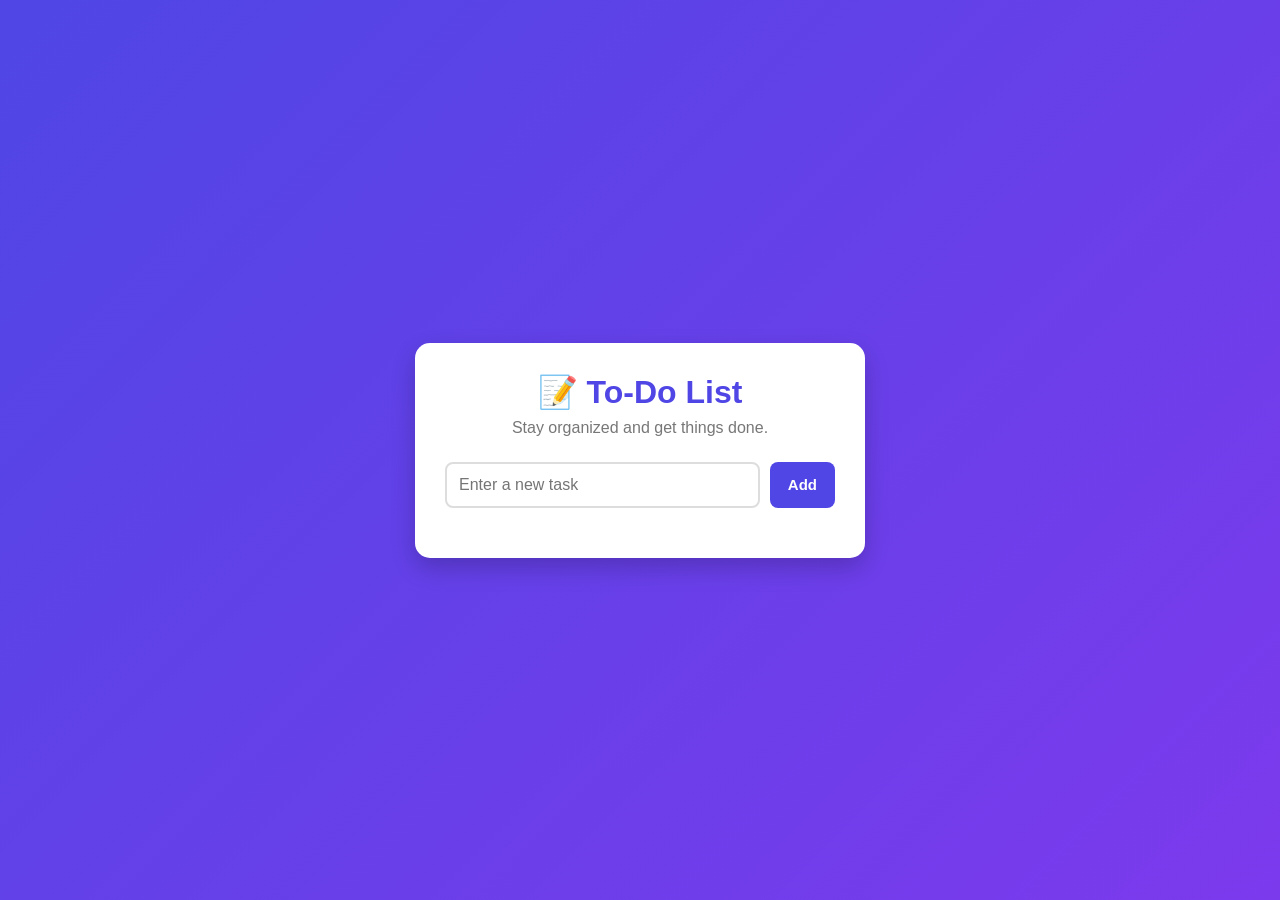
<file: task2/index.html>
<!DOCTYPE html>
<html lang="en">
<head>
    <meta charset="UTF-8">
    <meta name="viewport" content="width=device-width, initial-scale=1.0">
    <title>To-Do List</title>
    <link rel="stylesheet" href="style.css">
</head>

<body>

    <div class="container">

        <h1>📝 To-Do List</h1>
        <p class="subtitle">Stay organized and get things done.</p>

        <div class="input-section">
            <input
                type="text"
                id="taskInput"
                placeholder="Enter a new task">
            <button id="addButton">Add</button>
        </div>

        <ul id="taskList"></ul>

    </div>

    <script src="script.js"></script>

</body>
</html>
</file>
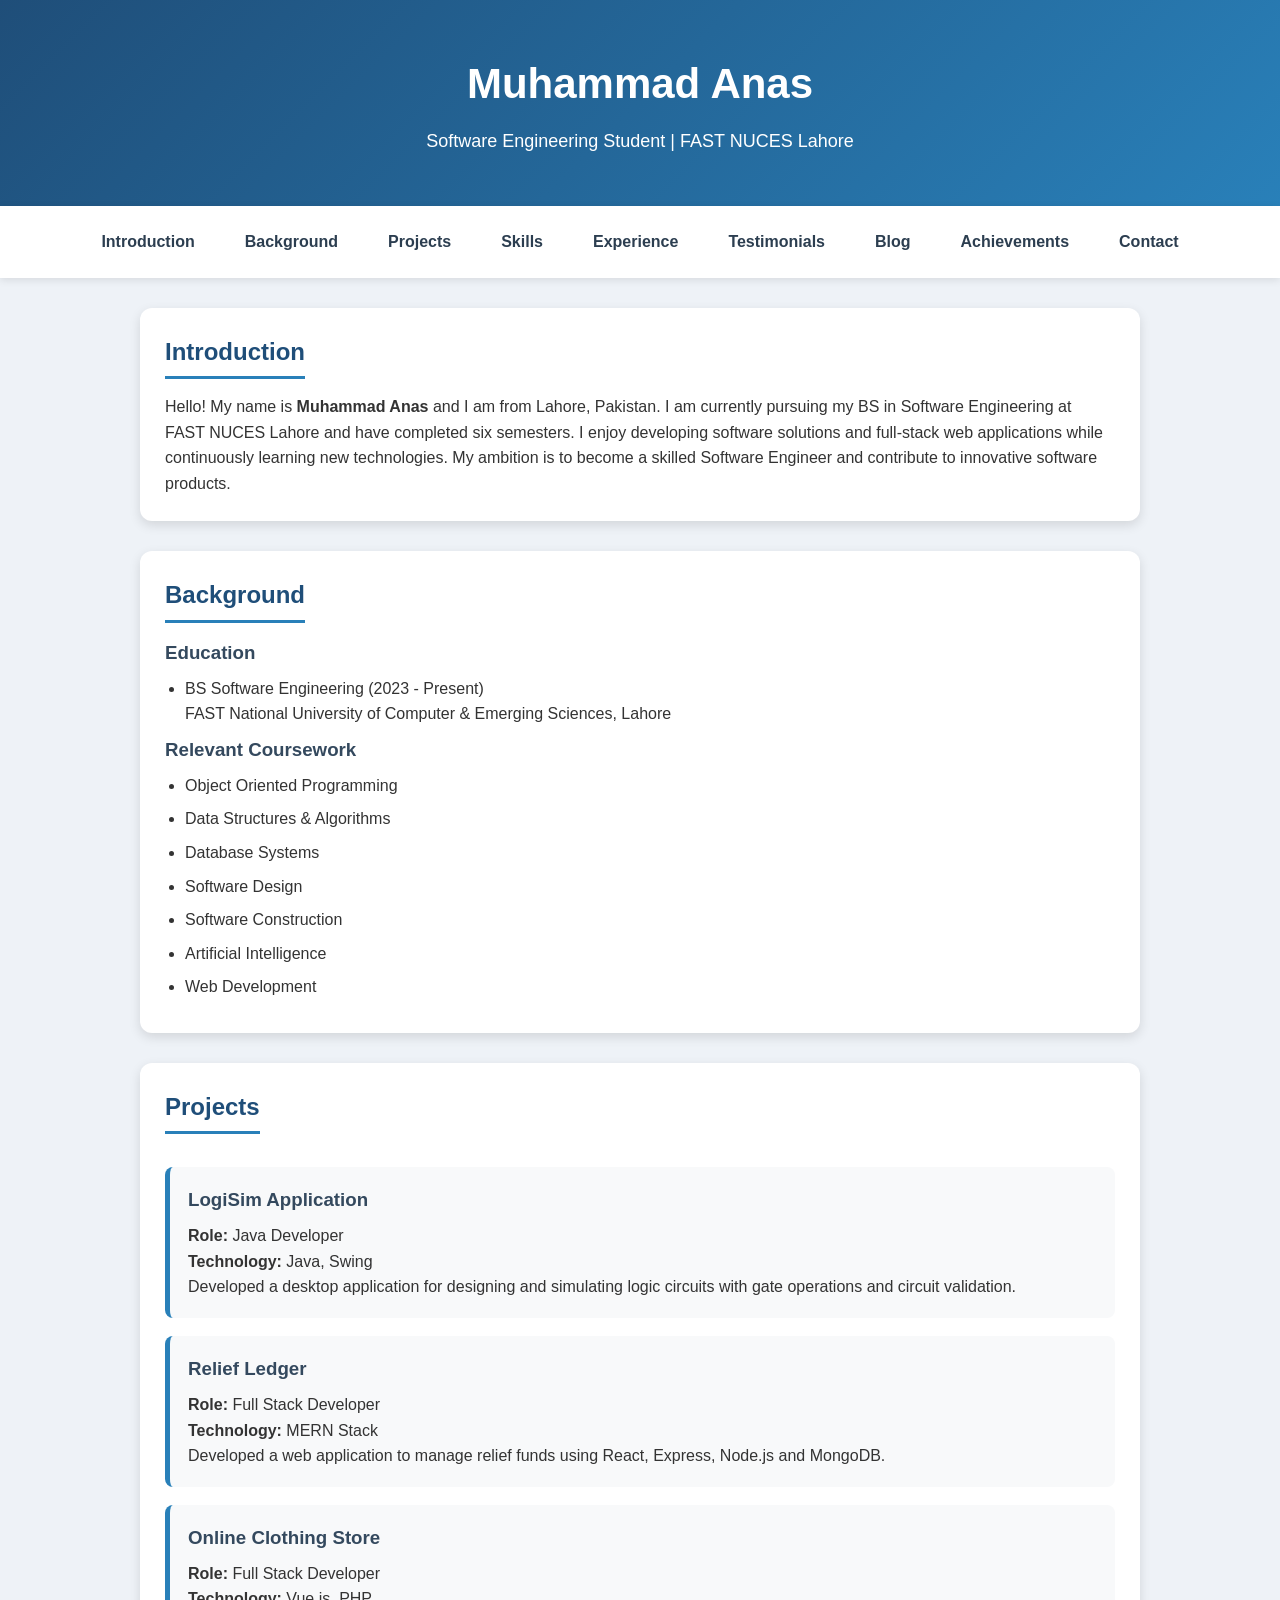
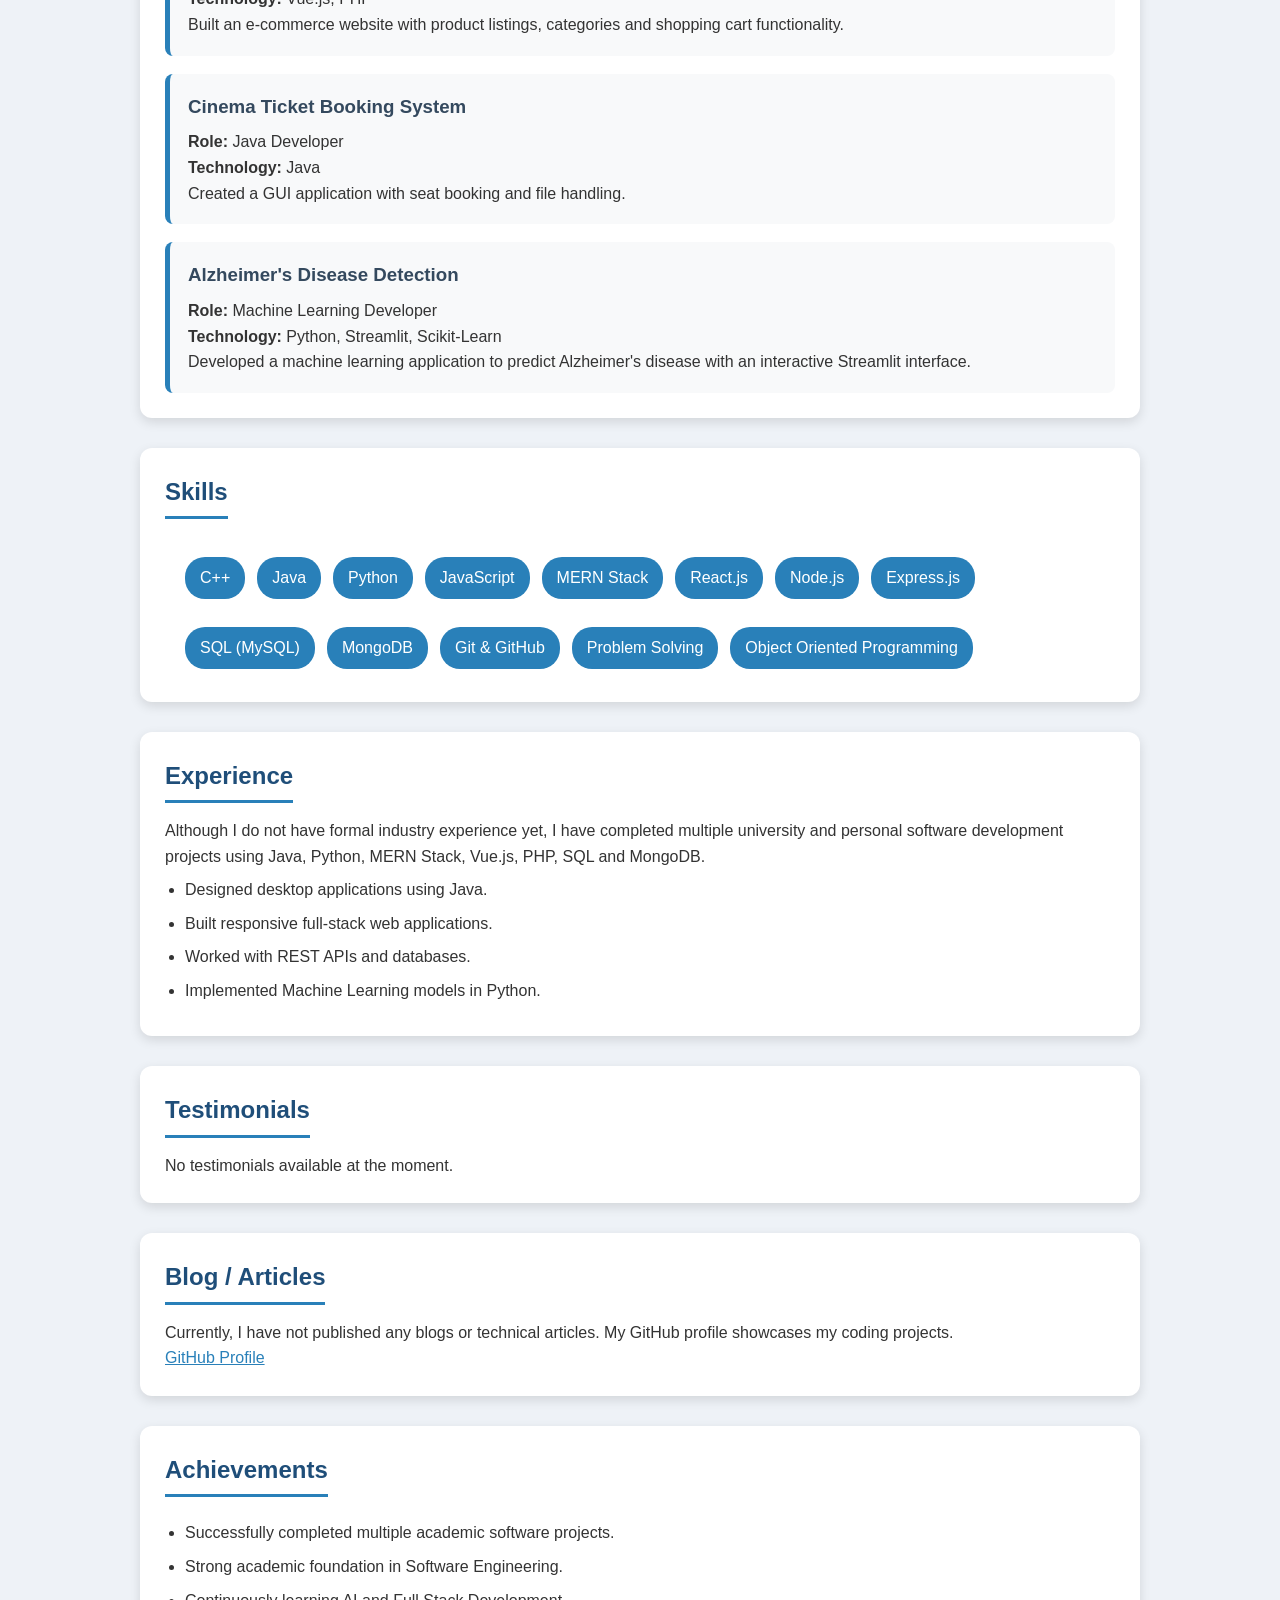
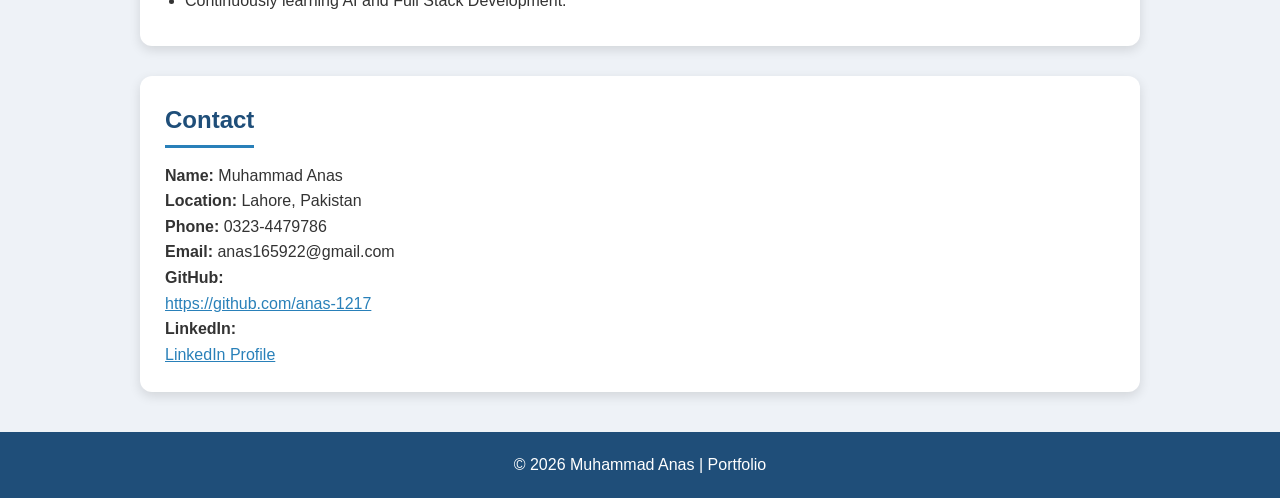
<file: task1.html>
<!DOCTYPE html>
<html lang="en">
<head>
    <meta charset="UTF-8">
    <meta name="viewport" content="width=device-width, initial-scale=1.0">
    <title>Muhammad Anas | Portfolio</title>
    <link rel="stylesheet" href="task1.css">
</head>
<body>

    <header>
        <h1>Muhammad Anas</h1>
        <p>Software Engineering Student | FAST NUCES Lahore</p>
    </header>

    <nav>
        <a href="#intro">Introduction</a>
        <a href="#background">Background</a>
        <a href="#projects">Projects</a>
        <a href="#skills">Skills</a>
        <a href="#experience">Experience</a>
        <a href="#testimonials">Testimonials</a>
        <a href="#blog">Blog</a>
        <a href="#achievements">Achievements</a>
        <a href="#contact">Contact</a>
    </nav>

    <section id="intro">
        <h2>Introduction</h2>
        <p>
            Hello! My name is <strong>Muhammad Anas</strong> and I am from
            Lahore, Pakistan. I am currently pursuing my BS in Software
            Engineering at FAST NUCES Lahore and have completed six semesters.
            I enjoy developing software solutions and full-stack web
            applications while continuously learning new technologies.
            My ambition is to become a skilled Software Engineer and contribute
            to innovative software products.
        </p>
    </section>

    <section id="background">
        <h2>Background</h2>

        <h3>Education</h3>
        <ul>
            <li>
                BS Software Engineering (2023 - Present)<br>
                FAST National University of Computer & Emerging Sciences,
                Lahore
            </li>
        </ul>

        <h3>Relevant Coursework</h3>
        <ul>
            <li>Object Oriented Programming</li>
            <li>Data Structures & Algorithms</li>
            <li>Database Systems</li>
            <li>Software Design</li>
            <li>Software Construction</li>
            <li>Artificial Intelligence</li>
            <li>Web Development</li>
        </ul>
    </section>

    <section id="projects">
        <h2>Projects</h2>

        <div class="card">
            <h3>LogiSim Application</h3>
            <p><b>Role:</b> Java Developer</p>
            <p><b>Technology:</b> Java, Swing</p>
            <p>
                Developed a desktop application for designing and simulating
                logic circuits with gate operations and circuit validation.
            </p>
        </div>

        <div class="card">
            <h3>Relief Ledger</h3>
            <p><b>Role:</b> Full Stack Developer</p>
            <p><b>Technology:</b> MERN Stack</p>
            <p>
                Developed a web application to manage relief funds using React,
                Express, Node.js and MongoDB.
            </p>
        </div>

        <div class="card">
            <h3>Online Clothing Store</h3>
            <p><b>Role:</b> Full Stack Developer</p>
            <p><b>Technology:</b> Vue.js, PHP</p>
            <p>
                Built an e-commerce website with product listings,
                categories and shopping cart functionality.
            </p>
        </div>

        <div class="card">
            <h3>Cinema Ticket Booking System</h3>
            <p><b>Role:</b> Java Developer</p>
            <p><b>Technology:</b> Java</p>
            <p>
                Created a GUI application with seat booking and file handling.
            </p>
        </div>

        <div class="card">
            <h3>Alzheimer's Disease Detection</h3>
            <p><b>Role:</b> Machine Learning Developer</p>
            <p><b>Technology:</b> Python, Streamlit, Scikit-Learn</p>
            <p>
                Developed a machine learning application to predict
                Alzheimer's disease with an interactive Streamlit interface.
            </p>
        </div>
    </section>

    <section id="skills">
        <h2>Skills</h2>

        <ul>
            <li>C++</li>
            <li>Java</li>
            <li>Python</li>
            <li>JavaScript</li>
            <li>MERN Stack</li>
            <li>React.js</li>
            <li>Node.js</li>
            <li>Express.js</li>
            <li>SQL (MySQL)</li>
            <li>MongoDB</li>
            <li>Git & GitHub</li>
            <li>Problem Solving</li>
            <li>Object Oriented Programming</li>
        </ul>
    </section>

    <section id="experience">
        <h2>Experience</h2>

        <p>
            Although I do not have formal industry experience yet,
            I have completed multiple university and personal software
            development projects using Java, Python, MERN Stack, Vue.js,
            PHP, SQL and MongoDB.
        </p>

        <ul>
            <li>Designed desktop applications using Java.</li>
            <li>Built responsive full-stack web applications.</li>
            <li>Worked with REST APIs and databases.</li>
            <li>Implemented Machine Learning models in Python.</li>
        </ul>
    </section>

    <section id="testimonials">
        <h2>Testimonials</h2>

        <p>
            No testimonials available at the moment.
        </p>
    </section>

    <section id="blog">
        <h2>Blog / Articles</h2>

        <p>
            Currently, I have not published any blogs or technical articles.
            My GitHub profile showcases my coding projects.
        </p>

        <p>
            <a href="https://github.com/anas-1217" target="_blank">
                GitHub Profile
            </a>
        </p>
    </section>

    <section id="achievements">
        <h2>Achievements</h2>

        <ul>
            <li>Successfully completed multiple academic software projects.</li>
            <li>Strong academic foundation in Software Engineering.</li>
            <li>Continuously learning AI and Full Stack Development.</li>
        </ul>
    </section>

    <section id="contact">
        <h2>Contact</h2>

        <p><strong>Name:</strong> Muhammad Anas</p>
        <p><strong>Location:</strong> Lahore, Pakistan</p>
        <p><strong>Phone:</strong> 0323-4479786</p>
        <p><strong>Email:</strong> anas165922@gmail.com</p>

        <p>
            <strong>GitHub:</strong><br>
            <a href="https://github.com/anas-1217" target="_blank">
                https://github.com/anas-1217
            </a>
        </p>

        <p>
            <strong>LinkedIn:</strong><br>
            <a href="https://www.linkedin.com/in/muhammad-anas-b770382b1?utm_source=share_via&utm_content=profile&utm_medium=member_android" target="_blank">
                LinkedIn Profile
            </a>
        </p>

    </section>

    <footer>
        <p>© 2026 Muhammad Anas | Portfolio</p>
    </footer>

</body>
</html>
</file>
<file: task2/style.css>
*{
    margin:0;
    padding:0;
    box-sizing:border-box;
}

body{
    font-family:Arial, Helvetica, sans-serif;
    background:linear-gradient(135deg,#4F46E5,#7C3AED);
    display:flex;
    justify-content:center;
    align-items:center;
    min-height:100vh;
}

.container{
    width:450px;
    background:white;
    padding:30px;
    border-radius:15px;
    box-shadow:0 10px 25px rgba(0,0,0,0.2);
}

h1{
    text-align:center;
    color:#4F46E5;
    margin-bottom:8px;
}

.subtitle{
    text-align:center;
    color:#777;
    margin-bottom:25px;
}

.input-section{
    display:flex;
    gap:10px;
    margin-bottom:20px;
}

input{
    flex:1;
    padding:12px;
    border:2px solid #ddd;
    border-radius:8px;
    font-size:16px;
    outline:none;
    transition:0.3s;
}

input:focus{
    border-color:#4F46E5;
}

button{
    border:none;
    padding:12px 18px;
    border-radius:8px;
    cursor:pointer;
    font-size:15px;
    font-weight:bold;
    transition:0.3s;
}

#addButton{
    background:#4F46E5;
    color:white;
}

#addButton:hover{
    background:#3730A3;
}

li{
    list-style:none;
    background:#F3F4F6;
    padding:12px 15px;
    margin-bottom:10px;
    border-radius:8px;
    display:flex;
    justify-content:space-between;
    align-items:center;
}

li button{
    margin-left:8px;
    padding:7px 12px;
    border-radius:6px;
    color:white;
}

#deleteButton{
    background:#F59E0B;
}

#deleteButton:hover{
    background:#D97706;
}

#editButton{
    background:#EF4444;
}

#editButton:hover{
    background:#B91C1C;
}
</file>
<file: task1.css>
*{
    margin:0;
    padding:0;
    box-sizing:border-box;
    scroll-behavior:smooth;
    font-family:Arial, Helvetica, sans-serif;
}

body{
    background:#eef2f7;
    color:#333;
    line-height:1.6;
}


header{
    background:linear-gradient(135deg,#1f4e79,#2980b9);
    color:white;
    text-align:center;
    padding:50px 20px;
}

header h1{
    font-size:42px;
    margin-bottom:10px;
}

header p{
    font-size:18px;
}


nav{
    background:#fff;
    display:flex;
    justify-content:center;
    flex-wrap:wrap;
    gap:20px;
    padding:15px;
    box-shadow:0 2px 8px rgba(0,0,0,.1);
    position:sticky;
    top:0;
    z-index:100;
}

nav a{
    text-decoration:none;
    color:#2c3e50;
    font-weight:bold;
    transition:.3s;
    padding:8px 15px;
    border-radius:20px;
}

nav a:hover{
    background:#2980b9;
    color:white;
}


section{
    width:85%;
    max-width:1000px;
    margin:30px auto;
    background:white;
    padding:25px;
    border-radius:12px;
    box-shadow:0 4px 12px rgba(0,0,0,.12);
    transition:.3s;
}

section:hover{
    transform:translateY(-5px);
}

h2{
    color:#1f4e79;
    margin-bottom:15px;
    border-bottom:3px solid #2980b9;
    display:inline-block;
    padding-bottom:5px;
}

h3{
    color:#34495e;
    margin-bottom:8px;
}

ul{
    margin-left:20px;
}

li{
    margin:8px 0;
}


.card{
    background:#f8f9fa;
    border-left:5px solid #2980b9;
    padding:18px;
    margin-top:18px;
    border-radius:8px;
    transition:.3s;
}

.card:hover{
    transform:scale(1.02);
    box-shadow:0 6px 18px rgba(0,0,0,.15);
}


#skills ul{
    display:flex;
    flex-wrap:wrap;
    gap:12px;
    list-style:none;
    margin-top:15px;
}

#skills li{
    background:#2980b9;
    color:white;
    padding:8px 15px;
    border-radius:20px;
    transition:.3s;
}

#skills li:hover{
    background:#1f4e79;
    transform:scale(1.08);
}


a{
    color:#2980b9;
}

a:hover{
    color:#1f4e79;
}


footer{
    background:#1f4e79;
    color:white;
    text-align:center;
    padding:20px;
    margin-top:40px;
}


@media(max-width:768px){

    header h1{
        font-size:32px;
    }

    nav{
        flex-direction:column;
        align-items:center;
    }

    section{
        width:92%;
    }
}
</file>
